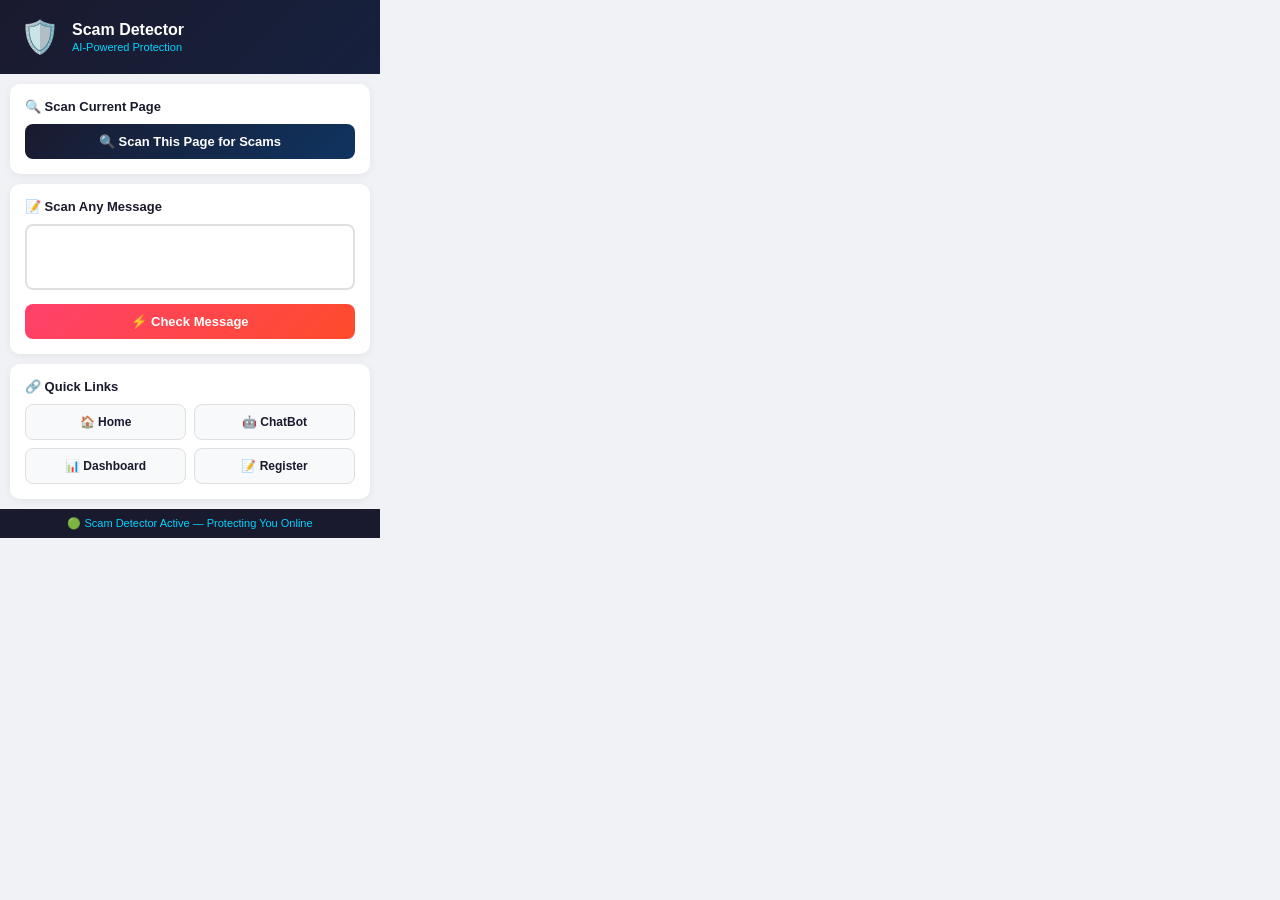
<file: browser_extension/popup.html>
<!DOCTYPE html>
<html>
<head>
    <meta charset="UTF-8">
    <title>Scam Detector</title>
    <style>
        * { margin: 0; padding: 0; box-sizing: border-box; }

        body {
            width: 380px;
            font-family: 'Segoe UI', Arial, sans-serif;
            background: #f0f2f5;
        }

        .header {
            background: linear-gradient(135deg, #1a1a2e, #16213e);
            color: white;
            padding: 18px 20px;
            display: flex;
            align-items: center;
            gap: 12px;
        }

        .header h1 { font-size: 16px; font-weight: 700; }
        .header p { font-size: 11px; color: #00d4ff; margin-top: 2px; }
        .logo { font-size: 32px; }

        .section {
            background: white;
            margin: 10px;
            border-radius: 10px;
            padding: 15px;
            box-shadow: 0 2px 8px rgba(0,0,0,0.06);
        }

        .section h3 {
            font-size: 13px;
            color: #1a1a2e;
            margin-bottom: 10px;
            font-weight: 700;
        }

        #scanResult {
            display: none;
            padding: 12px;
            border-radius: 8px;
            margin-top: 10px;
            font-size: 13px;
            text-align: center;
        }

        .result-scam {
            background: #ffe0e6;
            color: #c0392b;
            border-left: 4px solid #ff416c;
        }

        .result-safe {
            background: #d4f5e9;
            color: #1a7a4a;
            border-left: 4px solid #11998e;
        }

        .result-loading {
            background: #e3f2fd;
            color: #1565c0;
            border-left: 4px solid #00d4ff;
        }

        .btn {
            width: 100%;
            padding: 10px;
            border: none;
            border-radius: 8px;
            font-size: 13px;
            font-weight: 600;
            cursor: pointer;
            transition: all 0.3s;
        }

        .btn-scan {
            background: linear-gradient(135deg, #1a1a2e, #0f3460);
            color: white;
        }

        .btn-scan:hover { opacity: 0.9; }

        textarea {
            width: 100%;
            padding: 10px;
            border: 2px solid #e0e0e0;
            border-radius: 8px;
            font-size: 12px;
            resize: none;
            font-family: inherit;
            margin-bottom: 10px;
        }

        textarea:focus {
            outline: none;
            border-color: #00d4ff;
        }

        .btn-check {
            background: linear-gradient(135deg, #ff416c, #ff4b2b);
            color: white;
        }

        #textResult {
            display: none;
            padding: 10px;
            border-radius: 8px;
            font-size: 12px;
            margin-top: 8px;
            text-align: center;
        }

        .quick-links {
            display: grid;
            grid-template-columns: 1fr 1fr;
            gap: 8px;
        }

        .quick-link {
            background: #f8f9fa;
            border: 1px solid #e0e0e0;
            border-radius: 8px;
            padding: 10px;
            text-align: center;
            cursor: pointer;
            font-size: 12px;
            color: #1a1a2e;
            font-weight: 600;
            transition: all 0.2s;
            text-decoration: none;
            display: block;
        }

        .quick-link:hover {
            background: #1a1a2e;
            color: white;
        }

        .status-bar {
            background: #1a1a2e;
            color: #00d4ff;
            text-align: center;
            padding: 8px;
            font-size: 11px;
        }
    </style>
</head>
<body>

    <!-- HEADER -->
    <div class="header">
        <div class="logo">🛡️</div>
        <div>
            <h1>Scam Detector</h1>
            <p>AI-Powered Protection</p>
        </div>
    </div>

    <!-- PAGE SCANNER -->
    <div class="section">
        <h3>🔍 Scan Current Page</h3>
        <button class="btn btn-scan" id="scanPageBtn">
            🔍 Scan This Page for Scams
        </button>
        <div id="scanResult"></div>
    </div>

    <!-- TEXT SCANNER -->
    <div class="section">
        <h3>📝 Scan Any Message</h3>
        <textarea id="messageInput" rows="3"
                  placeholder="Paste suspicious message here...">
        </textarea>
        <button class="btn btn-check" id="checkMsgBtn">
            ⚡ Check Message
        </button>
        <div id="textResult"></div>
    </div>

    <!-- QUICK LINKS -->
    <div class="section">
        <h3>🔗 Quick Links</h3>
        <div class="quick-links">
            <a class="quick-link"
               href="http://127.0.0.1:5000"
               target="_blank">🏠 Home</a>
            <a class="quick-link"
               href="http://127.0.0.1:5000/chatbot"
               target="_blank">🤖 ChatBot</a>
            <a class="quick-link"
               href="http://127.0.0.1:5000/admin"
               target="_blank">📊 Dashboard</a>
            <a class="quick-link"
               href="http://127.0.0.1:5000/register"
               target="_blank">📝 Register</a>
        </div>
    </div>

    <!-- STATUS BAR -->
    <div class="status-bar">
        🟢 Scam Detector Active — Protecting You Online
    </div>

    <script src="popup.js"></script>
</body>
</html>
</file>
